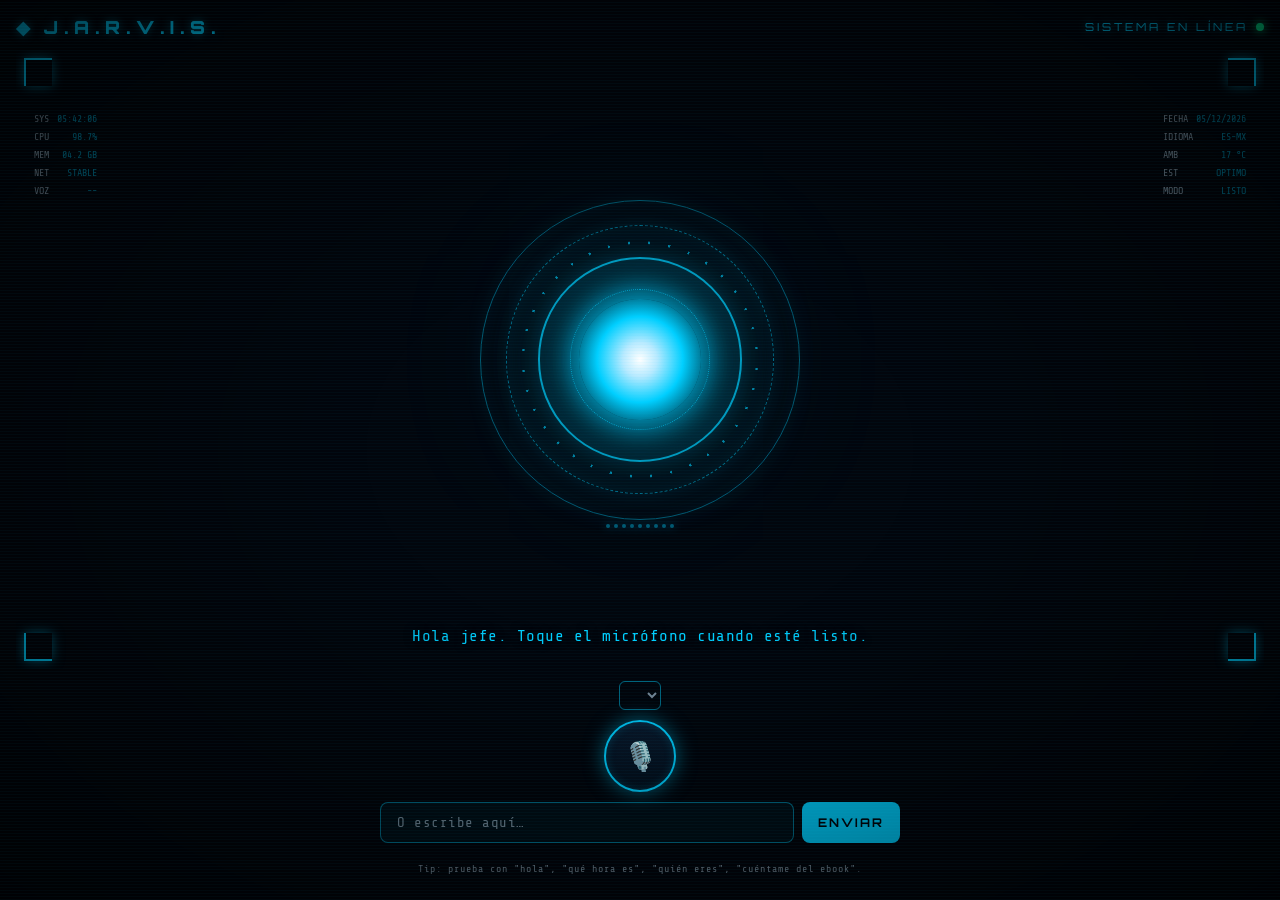
<file: jarvis/index.html>
<!doctype html>
<html lang="es">
  <head>
    <meta charset="utf-8" />
    <meta name="viewport" content="width=device-width, initial-scale=1, viewport-fit=cover" />
    <title>JARVIS · Asistente Personal</title>
    <meta name="description" content="Tu asistente Jarvis personalizado con voz de mujer en español." />
    <meta name="theme-color" content="#00cfff" />
    <link rel="preconnect" href="https://fonts.googleapis.com" />
    <link rel="preconnect" href="https://fonts.gstatic.com" crossorigin />
    <link
      href="https://fonts.googleapis.com/css2?family=Orbitron:wght@400;500;700;900&family=Share+Tech+Mono&display=swap"
      rel="stylesheet"
    />
    <style>
      :root {
        --bg: #02060d;
        --bg-2: #050b18;
        --cyan: #00cfff;
        --cyan-soft: rgba(0, 207, 255, 0.5);
        --cyan-glow: rgba(0, 207, 255, 0.15);
        --gold: #ffb74d;
        --red: #ff3b30;
        --green: #00ff9c;
        --txt: #cbeaff;
        --txt-dim: rgba(203, 234, 255, 0.6);
        --f-display: "Orbitron", "Inter", sans-serif;
        --f-mono: "Share Tech Mono", "Courier New", monospace;
      }

      * {
        box-sizing: border-box;
        -webkit-font-smoothing: antialiased;
      }

      html, body {
        margin: 0;
        padding: 0;
        height: 100%;
        background: var(--bg);
        color: var(--txt);
        font-family: var(--f-mono);
        overflow: hidden;
        user-select: none;
        -webkit-tap-highlight-color: transparent;
      }

      /* ====== Scan lines overlay ====== */
      body::before {
        content: "";
        position: fixed;
        inset: 0;
        background: repeating-linear-gradient(
          0deg,
          rgba(0, 207, 255, 0.03) 0px,
          rgba(0, 207, 255, 0.03) 1px,
          transparent 1px,
          transparent 3px
        );
        pointer-events: none;
        z-index: 999;
      }

      /* ====== Radial vignette ====== */
      body::after {
        content: "";
        position: fixed;
        inset: 0;
        background: radial-gradient(
          ellipse at center,
          transparent 30%,
          rgba(0, 0, 0, 0.7) 100%
        );
        pointer-events: none;
        z-index: 998;
      }

      .app {
        position: relative;
        height: 100dvh;
        display: grid;
        grid-template-rows: auto 1fr auto;
        padding: 16px;
        gap: 12px;
      }

      /* ============ TOP BAR ============ */
      .top-bar {
        display: flex;
        justify-content: space-between;
        align-items: center;
        font-family: var(--f-display);
        font-size: 12px;
        letter-spacing: 3px;
        text-transform: uppercase;
        color: var(--cyan);
        text-shadow: 0 0 8px var(--cyan-soft);
      }

      .top-bar .logo {
        font-weight: 900;
        font-size: 18px;
        letter-spacing: 6px;
        display: flex;
        align-items: center;
        gap: 8px;
      }

      .top-bar .logo::before {
        content: "◆";
        animation: pulse 1.6s ease-in-out infinite;
      }

      .top-bar .status {
        display: flex;
        align-items: center;
        gap: 8px;
        font-size: 11px;
      }

      .status-dot {
        width: 8px;
        height: 8px;
        border-radius: 50%;
        background: var(--green);
        box-shadow: 0 0 10px var(--green);
        animation: pulse 1.4s ease-in-out infinite;
      }

      .status-dot.listening { background: var(--cyan); box-shadow: 0 0 12px var(--cyan); animation-duration: 0.7s; }
      .status-dot.thinking  { background: var(--gold); box-shadow: 0 0 12px var(--gold); animation-duration: 0.5s; }
      .status-dot.speaking  { background: var(--red); box-shadow: 0 0 12px var(--red); animation-duration: 0.6s; }

      /* ============ MAIN STAGE ============ */
      .stage {
        position: relative;
        display: grid;
        place-items: center;
        overflow: hidden;
      }

      /* HUD corner brackets */
      .corner {
        position: absolute;
        width: 28px;
        height: 28px;
        border: 2px solid var(--cyan);
        box-shadow: 0 0 12px var(--cyan-soft);
      }
      .corner.tl { top: 8px;    left: 8px;    border-right: none; border-bottom: none; }
      .corner.tr { top: 8px;    right: 8px;   border-left: none;  border-bottom: none; }
      .corner.bl { bottom: 8px; left: 8px;    border-right: none; border-top: none; }
      .corner.br { bottom: 8px; right: 8px;   border-left: none;  border-top: none; }

      /* Side HUD readouts */
      .hud-side {
        position: absolute;
        font-family: var(--f-mono);
        font-size: 10px;
        color: var(--cyan);
        opacity: 0.6;
        line-height: 1.8;
        max-width: 36%;
      }
      .hud-side.left  { left: 18px;  top: 60px; text-align: left; }
      .hud-side.right { right: 18px; top: 60px; text-align: right; }

      .hud-side .row { display: flex; justify-content: space-between; gap: 8px; }
      .hud-side.right .row { flex-direction: row-reverse; }
      .hud-side b { color: var(--txt); font-weight: 400; }

      /* ============ ARC REACTOR ============ */
      .reactor {
        position: relative;
        width: min(70vw, 320px);
        aspect-ratio: 1;
        display: grid;
        place-items: center;
      }

      .ring {
        position: absolute;
        border-radius: 50%;
        border: 1px solid var(--cyan);
        box-shadow:
          0 0 20px var(--cyan-glow),
          inset 0 0 20px var(--cyan-glow);
      }

      .ring.r1 { inset: 0;                  border-width: 1px; opacity: 0.4; animation: spin 24s linear infinite; }
      .ring.r2 { inset: 8%;                 border-width: 1px; opacity: 0.5; animation: spin 18s linear reverse infinite; border-style: dashed; }
      .ring.r3 { inset: 18%;                border-width: 2px; opacity: 0.7; animation: spin 12s linear infinite; }
      .ring.r4 { inset: 28%;                border-width: 1px; opacity: 0.6; animation: spin 8s  linear reverse infinite; border-style: dotted; }

      /* Tick marks on the outer ring */
      .ticks {
        position: absolute;
        inset: -2%;
        border-radius: 50%;
        background:
          conic-gradient(
            from 0deg,
            transparent 0 4deg, var(--cyan) 4deg 5deg,
            transparent 5deg 14deg, var(--cyan) 14deg 15deg,
            transparent 15deg 24deg, var(--cyan) 24deg 25deg,
            transparent 25deg 34deg, var(--cyan) 34deg 35deg,
            transparent 35deg 44deg, var(--cyan) 44deg 45deg,
            transparent 45deg 54deg, var(--cyan) 54deg 55deg,
            transparent 55deg 64deg, var(--cyan) 64deg 65deg,
            transparent 65deg 74deg, var(--cyan) 74deg 75deg,
            transparent 75deg 84deg, var(--cyan) 84deg 85deg,
            transparent 85deg 94deg, var(--cyan) 94deg 95deg,
            transparent 95deg 104deg, var(--cyan) 104deg 105deg,
            transparent 105deg 114deg, var(--cyan) 114deg 115deg,
            transparent 115deg 124deg, var(--cyan) 124deg 125deg,
            transparent 125deg 134deg, var(--cyan) 134deg 135deg,
            transparent 135deg 144deg, var(--cyan) 144deg 145deg,
            transparent 145deg 154deg, var(--cyan) 154deg 155deg,
            transparent 155deg 164deg, var(--cyan) 164deg 165deg,
            transparent 165deg 174deg, var(--cyan) 174deg 175deg,
            transparent 175deg 184deg, var(--cyan) 184deg 185deg,
            transparent 185deg 194deg, var(--cyan) 194deg 195deg,
            transparent 195deg 204deg, var(--cyan) 204deg 205deg,
            transparent 205deg 214deg, var(--cyan) 214deg 215deg,
            transparent 215deg 224deg, var(--cyan) 224deg 225deg,
            transparent 225deg 234deg, var(--cyan) 234deg 235deg,
            transparent 235deg 244deg, var(--cyan) 244deg 245deg,
            transparent 245deg 254deg, var(--cyan) 254deg 255deg,
            transparent 255deg 264deg, var(--cyan) 264deg 265deg,
            transparent 265deg 274deg, var(--cyan) 274deg 275deg,
            transparent 275deg 284deg, var(--cyan) 284deg 285deg,
            transparent 285deg 294deg, var(--cyan) 294deg 295deg,
            transparent 295deg 304deg, var(--cyan) 304deg 305deg,
            transparent 305deg 314deg, var(--cyan) 314deg 315deg,
            transparent 315deg 324deg, var(--cyan) 324deg 325deg,
            transparent 325deg 334deg, var(--cyan) 334deg 335deg,
            transparent 335deg 344deg, var(--cyan) 344deg 345deg,
            transparent 345deg 354deg, var(--cyan) 354deg 355deg,
            transparent 355deg 360deg
          );
        -webkit-mask: radial-gradient(circle, transparent 49%, black 49.5%, black 50%, transparent 50.5%);
                mask: radial-gradient(circle, transparent 49%, black 49.5%, black 50%, transparent 50.5%);
        opacity: 0.6;
        animation: spin 60s linear infinite;
      }

      .core {
        position: relative;
        width: 38%;
        aspect-ratio: 1;
        border-radius: 50%;
        background:
          radial-gradient(circle at center,
            #ffffff 0%,
            #b8eaff 20%,
            var(--cyan) 50%,
            rgba(0, 207, 255, 0.4) 80%,
            transparent 100%);
        box-shadow:
          0 0 40px var(--cyan),
          0 0 100px rgba(0, 207, 255, 0.6),
          0 0 200px rgba(0, 207, 255, 0.3);
        animation: corePulse 2.4s ease-in-out infinite;
      }

      /* Voice waveform bars over reactor */
      .waveform {
        position: absolute;
        bottom: -8px;
        left: 50%;
        transform: translateX(-50%);
        display: flex;
        gap: 4px;
        height: 40px;
        align-items: flex-end;
      }
      .waveform span {
        display: inline-block;
        width: 4px;
        background: var(--cyan);
        box-shadow: 0 0 8px var(--cyan);
        border-radius: 2px;
        height: 4px;
        opacity: 0.4;
        transition: height 0.15s ease, opacity 0.15s ease;
      }
      .app.listening .waveform span,
      .app.speaking  .waveform span {
        animation: wave 0.6s ease-in-out infinite;
        opacity: 1;
      }
      .waveform span:nth-child(1) { animation-delay: 0.0s; }
      .waveform span:nth-child(2) { animation-delay: 0.1s; }
      .waveform span:nth-child(3) { animation-delay: 0.2s; }
      .waveform span:nth-child(4) { animation-delay: 0.3s; }
      .waveform span:nth-child(5) { animation-delay: 0.4s; }
      .waveform span:nth-child(6) { animation-delay: 0.3s; }
      .waveform span:nth-child(7) { animation-delay: 0.2s; }
      .waveform span:nth-child(8) { animation-delay: 0.1s; }
      .waveform span:nth-child(9) { animation-delay: 0.0s; }

      /* ============ TRANSCRIPT ============ */
      .transcript {
        position: absolute;
        bottom: 18px;
        left: 50%;
        transform: translateX(-50%);
        width: calc(100% - 36px);
        max-width: 540px;
        text-align: center;
        z-index: 5;
      }
      .transcript .you,
      .transcript .me {
        font-family: var(--f-mono);
        font-size: 14px;
        line-height: 1.4;
        margin: 4px 0;
        min-height: 1.2em;
        text-shadow: 0 0 8px rgba(0,0,0,0.8);
      }
      .transcript .you { color: var(--txt-dim); letter-spacing: 1px; }
      .transcript .me  { color: var(--cyan); letter-spacing: 0.5px; font-size: 16px; }

      /* ============ CONTROLS ============ */
      .controls {
        display: flex;
        flex-direction: column;
        gap: 10px;
        align-items: center;
        padding-bottom: env(safe-area-inset-bottom);
      }

      .mic-btn {
        width: 72px;
        height: 72px;
        border-radius: 50%;
        background: linear-gradient(180deg, #0a1a2e 0%, #03101e 100%);
        border: 2px solid var(--cyan);
        color: var(--cyan);
        font-size: 28px;
        display: grid;
        place-items: center;
        cursor: pointer;
        box-shadow:
          0 0 20px var(--cyan-soft),
          inset 0 0 10px rgba(0, 207, 255, 0.2);
        transition: transform 0.12s ease, box-shadow 0.2s ease, background 0.2s ease;
        user-select: none;
      }
      .mic-btn:hover { transform: scale(1.05); }
      .mic-btn:active { transform: scale(0.95); }
      .app.listening .mic-btn {
        background: linear-gradient(180deg, var(--cyan) 0%, #0099cc 100%);
        color: #03101e;
        box-shadow: 0 0 30px var(--cyan), 0 0 60px var(--cyan-soft);
        animation: micPulse 0.8s ease-in-out infinite;
      }

      .input-row {
        display: flex;
        gap: 8px;
        width: 100%;
        max-width: 520px;
      }

      .text-input {
        flex: 1;
        background: rgba(0, 207, 255, 0.05);
        border: 1px solid var(--cyan-soft);
        color: var(--txt);
        font-family: var(--f-mono);
        font-size: 14px;
        padding: 12px 16px;
        border-radius: 8px;
        outline: none;
        letter-spacing: 0.5px;
      }
      .text-input::placeholder { color: var(--txt-dim); }
      .text-input:focus {
        border-color: var(--cyan);
        box-shadow: 0 0 12px var(--cyan-glow);
      }

      .send-btn {
        background: var(--cyan);
        color: var(--bg);
        border: none;
        font-family: var(--f-display);
        font-size: 12px;
        font-weight: 700;
        letter-spacing: 2px;
        padding: 0 16px;
        border-radius: 8px;
        cursor: pointer;
        text-transform: uppercase;
      }
      .send-btn:hover { background: #fff; }

      .voice-pick {
        background: transparent;
        border: 1px solid var(--cyan-soft);
        color: var(--txt-dim);
        font-family: var(--f-mono);
        font-size: 11px;
        padding: 6px 10px;
        border-radius: 6px;
        outline: none;
        max-width: 240px;
      }

      .hint {
        font-family: var(--f-mono);
        font-size: 10px;
        color: var(--txt-dim);
        letter-spacing: 1px;
        text-align: center;
      }

      /* ============ Keyframes ============ */
      @keyframes spin { to { transform: rotate(360deg); } }

      @keyframes pulse {
        0%, 100% { opacity: 1; transform: scale(1); }
        50%      { opacity: 0.5; transform: scale(0.85); }
      }

      @keyframes corePulse {
        0%, 100% {
          box-shadow: 0 0 40px var(--cyan), 0 0 100px rgba(0, 207, 255, 0.6), 0 0 200px rgba(0, 207, 255, 0.3);
          transform: scale(1);
        }
        50% {
          box-shadow: 0 0 60px var(--cyan), 0 0 140px rgba(0, 207, 255, 0.8), 0 0 260px rgba(0, 207, 255, 0.5);
          transform: scale(1.06);
        }
      }

      .app.speaking .core,
      .app.listening .core {
        animation-duration: 0.9s !important;
      }

      @keyframes wave {
        0%, 100% { height: 6px; }
        50%      { height: 32px; }
      }

      @keyframes micPulse {
        0%, 100% { box-shadow: 0 0 30px var(--cyan), 0 0 60px var(--cyan-soft); }
        50%      { box-shadow: 0 0 50px var(--cyan), 0 0 100px var(--cyan); }
      }

      /* Mobile bumps */
      @media (max-width: 480px) {
        .hud-side { font-size: 9px; max-width: 32%; }
        .top-bar .logo { font-size: 14px; letter-spacing: 4px; }
        .mic-btn { width: 64px; height: 64px; font-size: 24px; }
        .transcript .me { font-size: 14px; }
      }
    </style>
  </head>
  <body>
    <div class="app" id="app">
      <!-- TOP BAR -->
      <header class="top-bar">
        <div class="logo">J.A.R.V.I.S.</div>
        <div class="status">
          <span id="status-text">SISTEMA EN LÍNEA</span>
          <span class="status-dot" id="status-dot"></span>
        </div>
      </header>

      <!-- MAIN STAGE -->
      <div class="stage">
        <span class="corner tl"></span>
        <span class="corner tr"></span>
        <span class="corner bl"></span>
        <span class="corner br"></span>

        <div class="hud-side left">
          <div class="row"><b>SYS</b><span id="hud-time">--:--:--</span></div>
          <div class="row"><b>CPU</b><span>98.7%</span></div>
          <div class="row"><b>MEM</b><span>04.2 GB</span></div>
          <div class="row"><b>NET</b><span>STABLE</span></div>
          <div class="row"><b>VOZ</b><span id="hud-voice">--</span></div>
        </div>

        <div class="hud-side right">
          <div class="row"><span id="hud-date">--/--/----</span><b>FECHA</b></div>
          <div class="row"><span>ES-MX</span><b>IDIOMA</b></div>
          <div class="row"><span>17 °C</span><b>AMB</b></div>
          <div class="row"><span>OPTIMO</span><b>EST</b></div>
          <div class="row"><span id="hud-mode">LISTO</span><b>MODO</b></div>
        </div>

        <div class="reactor">
          <div class="ticks"></div>
          <div class="ring r1"></div>
          <div class="ring r2"></div>
          <div class="ring r3"></div>
          <div class="ring r4"></div>
          <div class="core"></div>
          <div class="waveform">
            <span></span><span></span><span></span><span></span>
            <span></span><span></span><span></span><span></span><span></span>
          </div>
        </div>

        <div class="transcript">
          <p class="you" id="you-text">&nbsp;</p>
          <p class="me"  id="me-text">Hola jefe. Toque el micrófono cuando esté listo.</p>
        </div>
      </div>

      <!-- CONTROLS -->
      <div class="controls">
        <select class="voice-pick" id="voice-pick" title="Voz"></select>

        <button class="mic-btn" id="mic-btn" title="Hablar">🎙️</button>

        <form class="input-row" id="text-form">
          <input
            class="text-input"
            id="text-input"
            type="text"
            placeholder="O escribe aquí…"
            autocomplete="off"
            spellcheck="false"
          />
          <button type="submit" class="send-btn">Enviar</button>
        </form>

        <p class="hint">
          Tip: prueba con "hola", "qué hora es", "quién eres", "cuéntame del ebook".
        </p>
      </div>
    </div>

    <script>
      (function () {
        const app        = document.getElementById('app');
        const statusText = document.getElementById('status-text');
        const statusDot  = document.getElementById('status-dot');
        const youText    = document.getElementById('you-text');
        const meText     = document.getElementById('me-text');
        const micBtn     = document.getElementById('mic-btn');
        const textForm   = document.getElementById('text-form');
        const textInput  = document.getElementById('text-input');
        const voicePick  = document.getElementById('voice-pick');
        const hudTime    = document.getElementById('hud-time');
        const hudDate    = document.getElementById('hud-date');
        const hudVoice   = document.getElementById('hud-voice');
        const hudMode    = document.getElementById('hud-mode');

        // ====== Live clock in HUD ======
        function tickClock() {
          const d = new Date();
          const pad = n => String(n).padStart(2, '0');
          hudTime.textContent = `${pad(d.getHours())}:${pad(d.getMinutes())}:${pad(d.getSeconds())}`;
          hudDate.textContent = `${pad(d.getDate())}/${pad(d.getMonth()+1)}/${d.getFullYear()}`;
        }
        tickClock();
        setInterval(tickClock, 1000);

        // ====== SpeechSynthesis: pick female Spanish voice ======
        const synth = window.speechSynthesis;
        let chosenVoice = null;

        const preferredNames = [
          'Paulina', 'Sabina', 'Mónica', 'Monica', 'Marisol', 'Mariana',
          'Lupe', 'Esperanza', 'Soledad', 'Helena', 'Lucia', 'Lucía',
          'Google español', 'es-ES-Wavenet-A', 'es-US-Wavenet-A'
        ];

        function listVoices() {
          const voices = synth.getVoices().filter(v => v.lang && v.lang.toLowerCase().startsWith('es'));
          voicePick.innerHTML = '';
          voices.forEach((v, i) => {
            const opt = document.createElement('option');
            opt.value = v.name;
            opt.textContent = `${v.name} (${v.lang})`;
            voicePick.appendChild(opt);
          });
          // pick best
          let best = null;
          for (const name of preferredNames) {
            best = voices.find(v => v.name.includes(name));
            if (best) break;
          }
          if (!best) {
            best = voices.find(v => /fem|woman|mujer/i.test(v.name)) || voices[0];
          }
          if (best) {
            chosenVoice = best;
            voicePick.value = best.name;
            hudVoice.textContent = best.name.split(' ')[0].toUpperCase();
          }
        }

        if (synth) {
          listVoices();
          synth.onvoiceschanged = listVoices;
        }

        voicePick.addEventListener('change', () => {
          const v = synth.getVoices().find(x => x.name === voicePick.value);
          if (v) {
            chosenVoice = v;
            hudVoice.textContent = v.name.split(' ')[0].toUpperCase();
          }
        });

        function speak(text) {
          if (!synth) return;
          synth.cancel();
          const u = new SpeechSynthesisUtterance(text);
          if (chosenVoice) u.voice = chosenVoice;
          u.lang = chosenVoice ? chosenVoice.lang : 'es-MX';
          u.rate = 1.0;
          u.pitch = 1.1;
          u.onstart = () => setState('speaking', 'HABLANDO…');
          u.onend   = () => setState('idle', 'SISTEMA EN LÍNEA');
          synth.speak(u);
        }

        // ====== SpeechRecognition (Web Speech API) ======
        const SR = window.SpeechRecognition || window.webkitSpeechRecognition;
        let recognition = null;
        if (SR) {
          recognition = new SR();
          recognition.lang = 'es-MX';
          recognition.continuous = false;
          recognition.interimResults = true;

          recognition.onstart = () => setState('listening', 'ESCUCHANDO…');
          recognition.onresult = (ev) => {
            let final = '';
            let interim = '';
            for (let i = ev.resultIndex; i < ev.results.length; i++) {
              const t = ev.results[i][0].transcript;
              if (ev.results[i].isFinal) final += t;
              else interim += t;
            }
            youText.textContent = (final || interim).trim();
            if (final) {
              handleInput(final);
            }
          };
          recognition.onerror = () => setState('idle', 'SISTEMA EN LÍNEA');
          recognition.onend   = () => {
            if (app.classList.contains('listening')) setState('idle', 'SISTEMA EN LÍNEA');
          };
        } else {
          micBtn.style.opacity = 0.4;
          micBtn.title = 'Tu navegador no soporta voz. Usa el texto.';
        }

        function setState(state, label) {
          app.classList.remove('listening', 'thinking', 'speaking');
          statusDot.classList.remove('listening', 'thinking', 'speaking');
          if (state === 'listening') {
            app.classList.add('listening');
            statusDot.classList.add('listening');
            hudMode.textContent = 'ESCUCHA';
          } else if (state === 'thinking') {
            app.classList.add('thinking');
            statusDot.classList.add('thinking');
            hudMode.textContent = 'PROCESA';
          } else if (state === 'speaking') {
            app.classList.add('speaking');
            statusDot.classList.add('speaking');
            hudMode.textContent = 'RESPONDE';
          } else {
            hudMode.textContent = 'LISTO';
          }
          statusText.textContent = label;
        }

        micBtn.addEventListener('click', () => {
          if (!recognition) {
            textInput.focus();
            return;
          }
          if (app.classList.contains('listening')) {
            recognition.stop();
          } else {
            try {
              youText.textContent = '';
              recognition.start();
            } catch (e) {
              // already started
            }
          }
        });

        textForm.addEventListener('submit', (e) => {
          e.preventDefault();
          const v = textInput.value.trim();
          if (!v) return;
          youText.textContent = v;
          textInput.value = '';
          handleInput(v);
        });

        // ====== Brain (pattern responses) ======
        function handleInput(text) {
          setState('thinking', 'PROCESANDO…');
          setTimeout(() => {
            const reply = respond(text);
            meText.textContent = reply;
            speak(reply);
          }, 350);
        }

        function respond(input) {
          const t = input.toLowerCase().trim();
          const d = new Date();

          if (/^(hola|buenas|hey|qué tal|que tal|saludos|holi)/.test(t))
            return 'Hola, jefe. A su servicio. ¿En qué le puedo ayudar?';

          if (/(quién eres|quien eres|cómo te llamas|como te llamas|tu nombre|quien sos)/.test(t))
            return 'Soy Jarvis, su asistente personal. Programada para ayudarle en todo momento, jefe.';

          if (/(qué hora|que hora|hora es|hora actual)/.test(t)) {
            const h = d.getHours();
            const m = d.getMinutes();
            return `Son las ${h} con ${m} minutos.`;
          }

          if (/(qué día|que día|que dia|qué fecha|que fecha|fecha de hoy|qué fecha es)/.test(t)) {
            return `Hoy es ${d.toLocaleDateString('es-MX', { weekday: 'long', year: 'numeric', month: 'long', day: 'numeric' })}.`;
          }

          if (/(gracias|muchas gracias|te lo agradezco)/.test(t))
            return 'A su servicio, jefe. Para eso estoy.';

          if (/(adiós|adios|hasta luego|bye|chao|hasta pronto)/.test(t))
            return 'Hasta pronto, jefe. Aquí estaré cuando me necesite.';

          if (/(cómo estás|como estas|qué tal estás|cómo te encuentras)/.test(t))
            return 'Todos mis sistemas funcionan al cien por ciento. Lista para lo que necesite.';

          if (/(ebook|estrategias que venden|landing|página de venta)/.test(t))
            return 'Su ebook Estrategias Que Venden está activo y enseña a vender con redes sociales sin invertir un peso en anuncios. Cuesta ciento cincuenta pesos mexicanos. ¿Desea que abra la página?';

          if (/(asesoría|consultoría|consultoria|asesoria|uno a uno)/.test(t))
            return 'Su asesoría uno a uno está disponible por diez mil pesos. Solo cuatro plazas por mes. ¿Le agendo a un cliente?';

          if (/(cuéntame|cuentame|sobre ti|que sabes hacer|qué sabes hacer|qué puedes|que puedes)/.test(t))
            return 'Puedo conversar con usted, decirle la hora y la fecha, recordarle sus productos y, pronto, conectarme con sus redes y agendar reuniones. ¿En qué empezamos?';

          if (/(broma|chiste)/.test(t))
            return '¿Por qué los emprendedores no juegan al escondite? Porque el éxito siempre los encuentra.';

          if (/(motívame|motivame|motivación|motivacion|inspírame|inspirame)/.test(t))
            return 'Jefe, a los diecisiete años ya facturó más de cien mil dólares desde un pueblo. El siguiente nivel es solo cuestión de seguir construyendo. Hoy también.';

          if (/(modo iron man|protocolo|activa el modo|activar el modo)/.test(t))
            return 'Protocolo activado. Sistemas a máxima potencia. A sus órdenes.';

          return 'Recibido, jefe. Por ahora puedo conversar y darle datos básicos. Conécteme a una IA y podré responderle cualquier cosa.';
        }

        // First greeting after voices load (small delay so voice is ready)
        setTimeout(() => {
          if (chosenVoice) speak('Sistema en línea. Buenas, jefe.');
        }, 1200);
      })();
    </script>
  </body>
</html>
</file>
